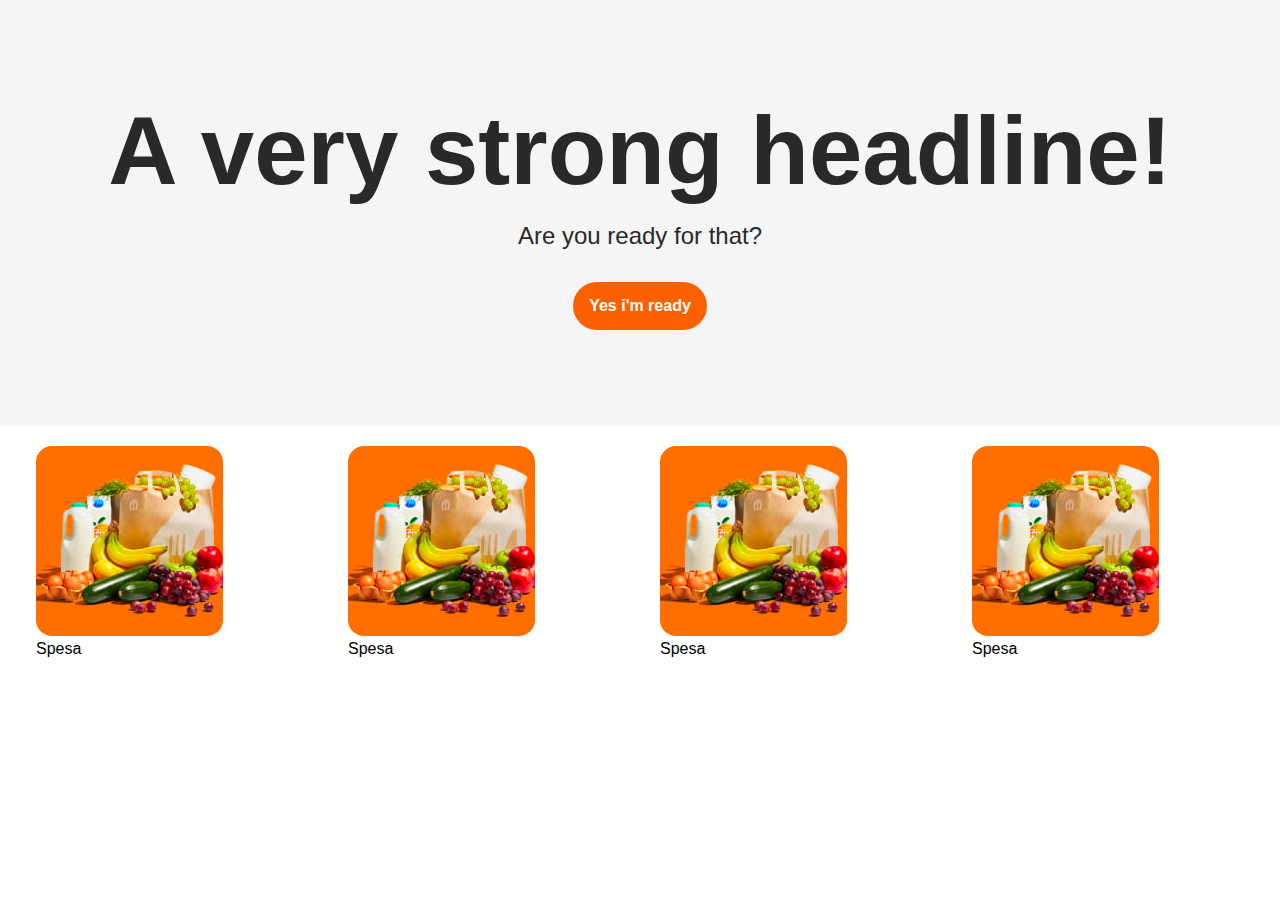
<file: index.html>
<!DOCTYPE html>
<html lang="en">
  <head>
    <meta charset="UTF-8" />
    <meta http-equiv="X-UA-Compatible" content="IE=edge" />
    <meta name="viewport" content="width=device-width, initial-scale=1.0" />
    <link href="./assets/css/style.css" rel="stylesheet" />
    <title>Example with all conventions</title>
  </head>
  <body>
    <div class="hero">
      <div class="hero__container">
        <h1 class="hero__title">A very strong headline!</h1>
        <p class="hero__description">Are you ready for that?</p>
        <button class="someblock__button--primary">Yes i'm ready</button>
      </div>
    </div>
    <div class="container">
      <div class="hero__cards">
        <div class="homepage-card">
          <img
            class="homepage-card__image"
            src="components/homepage-card/spesa.jpeg"
            alt="Random image"
          />
          <h1 class="homepage-card__title">Spesa</h1>
        </div>
        <div class="homepage-card">
          <img
            class="homepage-card__image"
            src="components/homepage-card/spesa.jpeg"
            alt="Random image"
          />
          <h1 class="homepage-card__title">Spesa</h1>
        </div>
        <div class="homepage-card">
          <img
            class="homepage-card__image"
            src="components/homepage-card/spesa.jpeg"
            alt="Random image"
          />
          <h1 class="homepage-card__title">Spesa</h1>
        </div>
        <div class="homepage-card">
          <img
            class="homepage-card__image"
            src="components/homepage-card/spesa.jpeg"
            alt="Random image"
          />
          <h1 class="homepage-card__title">Spesa</h1>
        </div>
      </div>
    </div>
  </body>
</html>
</file>
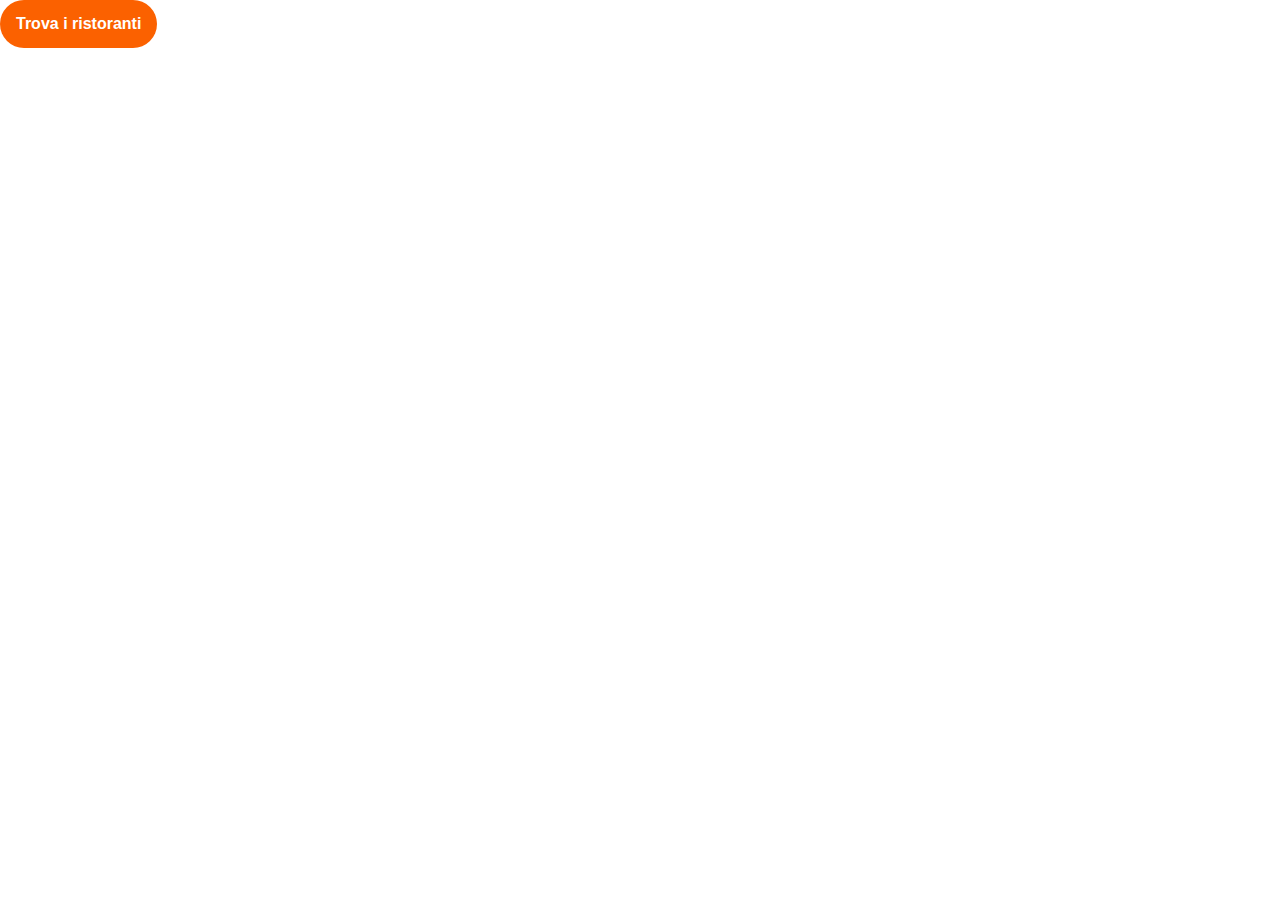
<file: components/button/index.html>
<!DOCTYPE html>
<html lang="en">
  <head>
    <meta charset="UTF-8" />
    <meta http-equiv="X-UA-Compatible" content="IE=edge" />
    <meta name="viewport" content="width=device-width, initial-scale=1.0" />
    <title>Button</title>
    <link rel="stylesheet" href="../common.css" />
    <link rel="stylesheet" href="./index.css" />
  </head>
  <body>
    <button class="someblock__button--primary">Trova i ristoranti</button>
  </body>
</html>
</file>
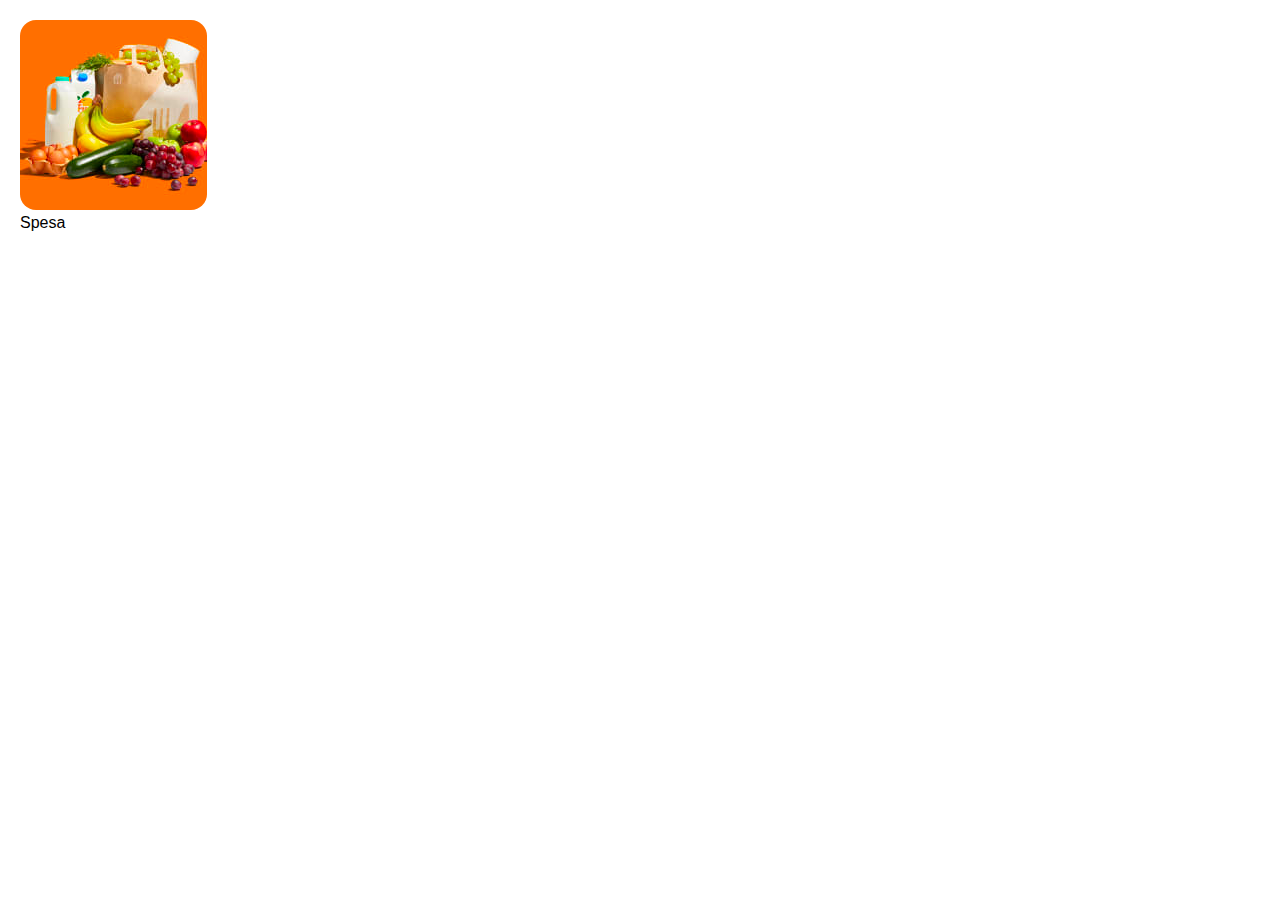
<file: components/homepage-card/index.html>
<!DOCTYPE html>
<html lang="en">
  <head>
    <meta charset="UTF-8" />
    <meta http-equiv="X-UA-Compatible" content="IE=edge" />
    <meta name="viewport" content="width=device-width, initial-scale=1.0" />
    <title>Homepage card</title>
    <link rel="stylesheet" href="../common.css" />
    <link rel="stylesheet" href="./index.css" />
  </head>
  <body>
    <div class="homepage-card">
      <img class="homepage-card__image" src="./spesa.jpeg" alt="Random image" />
      <h1 class="homepage-card__title">Spesa</h1>
    </div>
  </body>
</html>
</file>
<file: assets/css/style.css>
@import url("../../components/common.css");
@import url("../../components/homepage-card/index.css");
@import url("../../components/button/index.css");
@import url("home.css");
</file>
<file: components/button/index.css>
.someblock__button--primary {
  background-color: var(--primary-color);
  border-radius: 50rem;
  color: #fff;
  cursor: pointer;
  display: inline-block;
  font-size: 16px;
  font-weight: 400;
  line-height: 1;
  margin: 0;
  font-weight: 700;
  padding: 1rem;
  text-align: center;
  transition: all 0.2s;
}
.someblock__button--primary:hover {
  background-color: var(--primary-color--hover);
}
</file>
<file: components/homepage-card/index.css>
.homepage-card {
  background-color: #fff;
  border-radius: 5px;
  padding: 20px;
  margin-bottom: 20px;
}
.homepage-card img {
  border-radius: 1rem;
}
</file>
<file: components/common.css>
/***
    The new CSS reset - version 1.8.4 (last updated 14.2.2023)
    GitHub page: https://github.com/elad2412/the-new-css-reset
***/

/*
    Remove all the styles of the "User-Agent-Stylesheet", except for the 'display' property
    - The "symbol *" part is to solve Firefox SVG sprite bug
 */
*:where(
    :not(html, iframe, canvas, img, svg, video, audio):not(svg *, symbol *)
  ) {
  all: unset;
  display: revert;
}

/* Preferred box-sizing value */
*,
*::before,
*::after {
  box-sizing: border-box;
}

/* Reapply the pointer cursor for anchor tags */
a,
button {
  cursor: revert;
}

/* Remove list styles (bullets/numbers) */
ol,
ul,
menu {
  list-style: none;
}

/* For images to not be able to exceed their container */
img {
  max-inline-size: 100%;
  max-block-size: 100%;
}

/* removes spacing between cells in tables */
table {
  border-collapse: collapse;
}

/* Safari - solving issue when using user-select:none on the <body> text input doesn't working */
input,
textarea {
  -webkit-user-select: auto;
}

/* revert the 'white-space' property for textarea elements on Safari */
textarea {
  white-space: revert;
}

/* minimum style to allow to style meter element */
meter {
  -webkit-appearance: revert;
  appearance: revert;
}

/* preformatted text - use only for this feature */
:where(pre) {
  all: revert;
}

/* reset default text opacity of input placeholder */
::placeholder {
  color: unset;
}

/* remove default dot (•) sign */
::marker {
  content: initial;
}

/* fix the feature of 'hidden' attribute.
   display:revert; revert to element instead of attribute */
:where([hidden]) {
  display: none;
}

/* revert for bug in Chromium browsers
   - fix for the content editable attribute will work properly.
   - webkit-user-select: auto; added for Safari in case of using user-select:none on wrapper element*/
:where([contenteditable]:not([contenteditable="false"])) {
  -moz-user-modify: read-write;
  -webkit-user-modify: read-write;
  overflow-wrap: break-word;
  -webkit-line-break: after-white-space;
  -webkit-user-select: auto;
}

/* apply back the draggable feature - exist only in Chromium and Safari */
:where([draggable="true"]) {
  -webkit-user-drag: element;
}

/* Revert Modal native behavior */
:where(dialog:modal) {
  all: revert;
}

:root {
  --primary-color: #fb6100;
  --primary-color--hover: #d65403;
}

@import url("https://fonts.googleapis.com/css2?family=Lato:wght@100;300;400;700&display=swap");

html,
body {
  font-family: "Lato", sans-serif;
}
</file>
